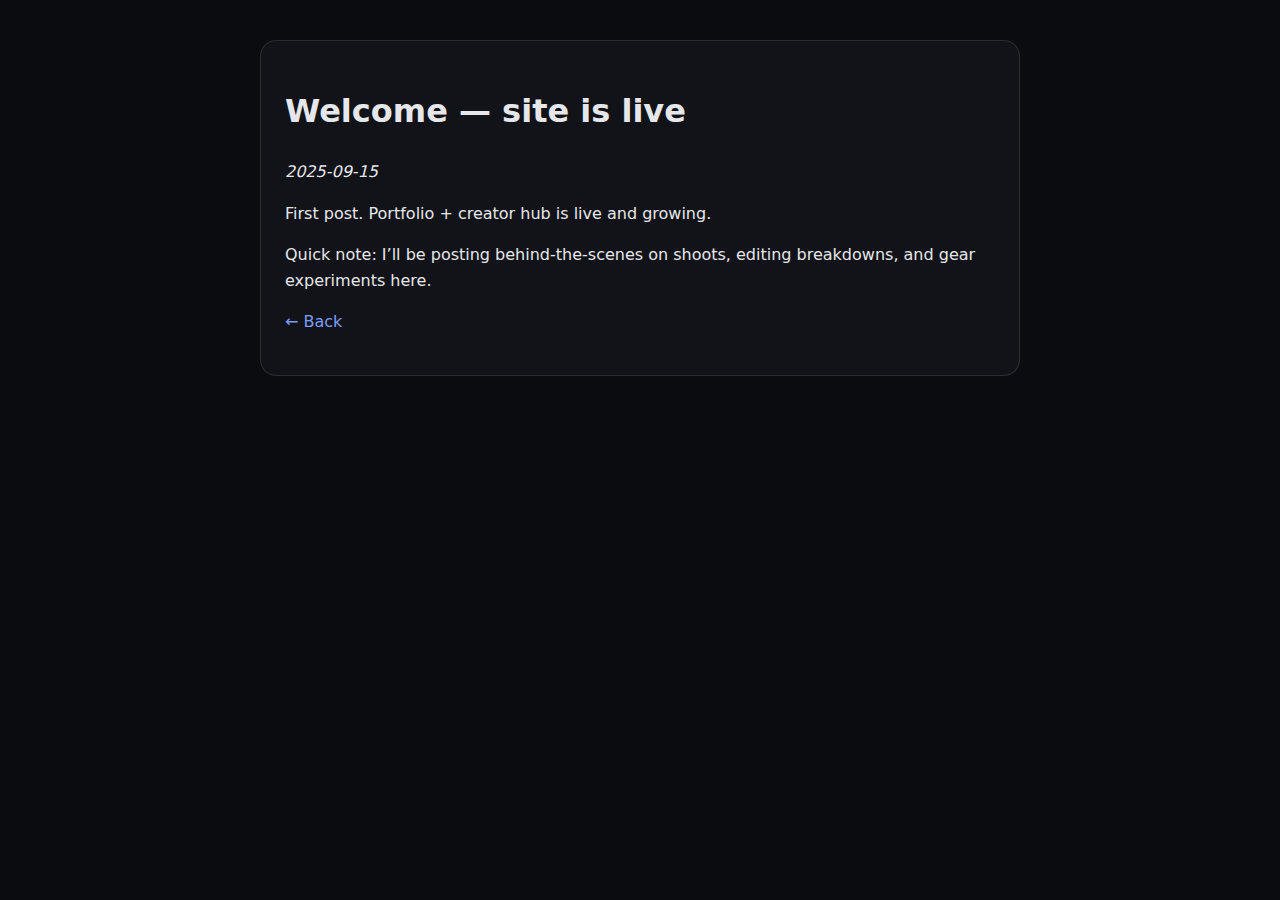
<file: welcome-site-is-live.html>
<!DOCTYPE html>
<html><head><meta charset="utf-8"><meta name="viewport" content="width=device-width,initial-scale=1">
<title>Welcome — site is live</title>
<link rel="stylesheet" href="../post.css">
</head>
<body>
<main class="container">
  <article>
    <h1>Welcome — site is live</h1>
    <p><em>2025-09-15</em></p>
    <p>First post. Portfolio + creator hub is live and growing.</p>
    <p>Quick note: I’ll be posting behind-the-scenes on shoots, editing breakdowns, and gear experiments here.</p>
    <p><a href="/">← Back</a></p>
  </article>
</main>
</body>
</html>
</file>
<file: post.css>
.container{max-width:760px;margin:40px auto;padding:0 16px;font:16px/1.6 Inter,system-ui}
body{background:#0b0c10;color:#e6e7ea}
a{color:#7c9cff;text-decoration:none}
article{background:#111318;border:1px solid rgba(230,231,234,.12);border-radius:16px;padding:24px}
</file>
